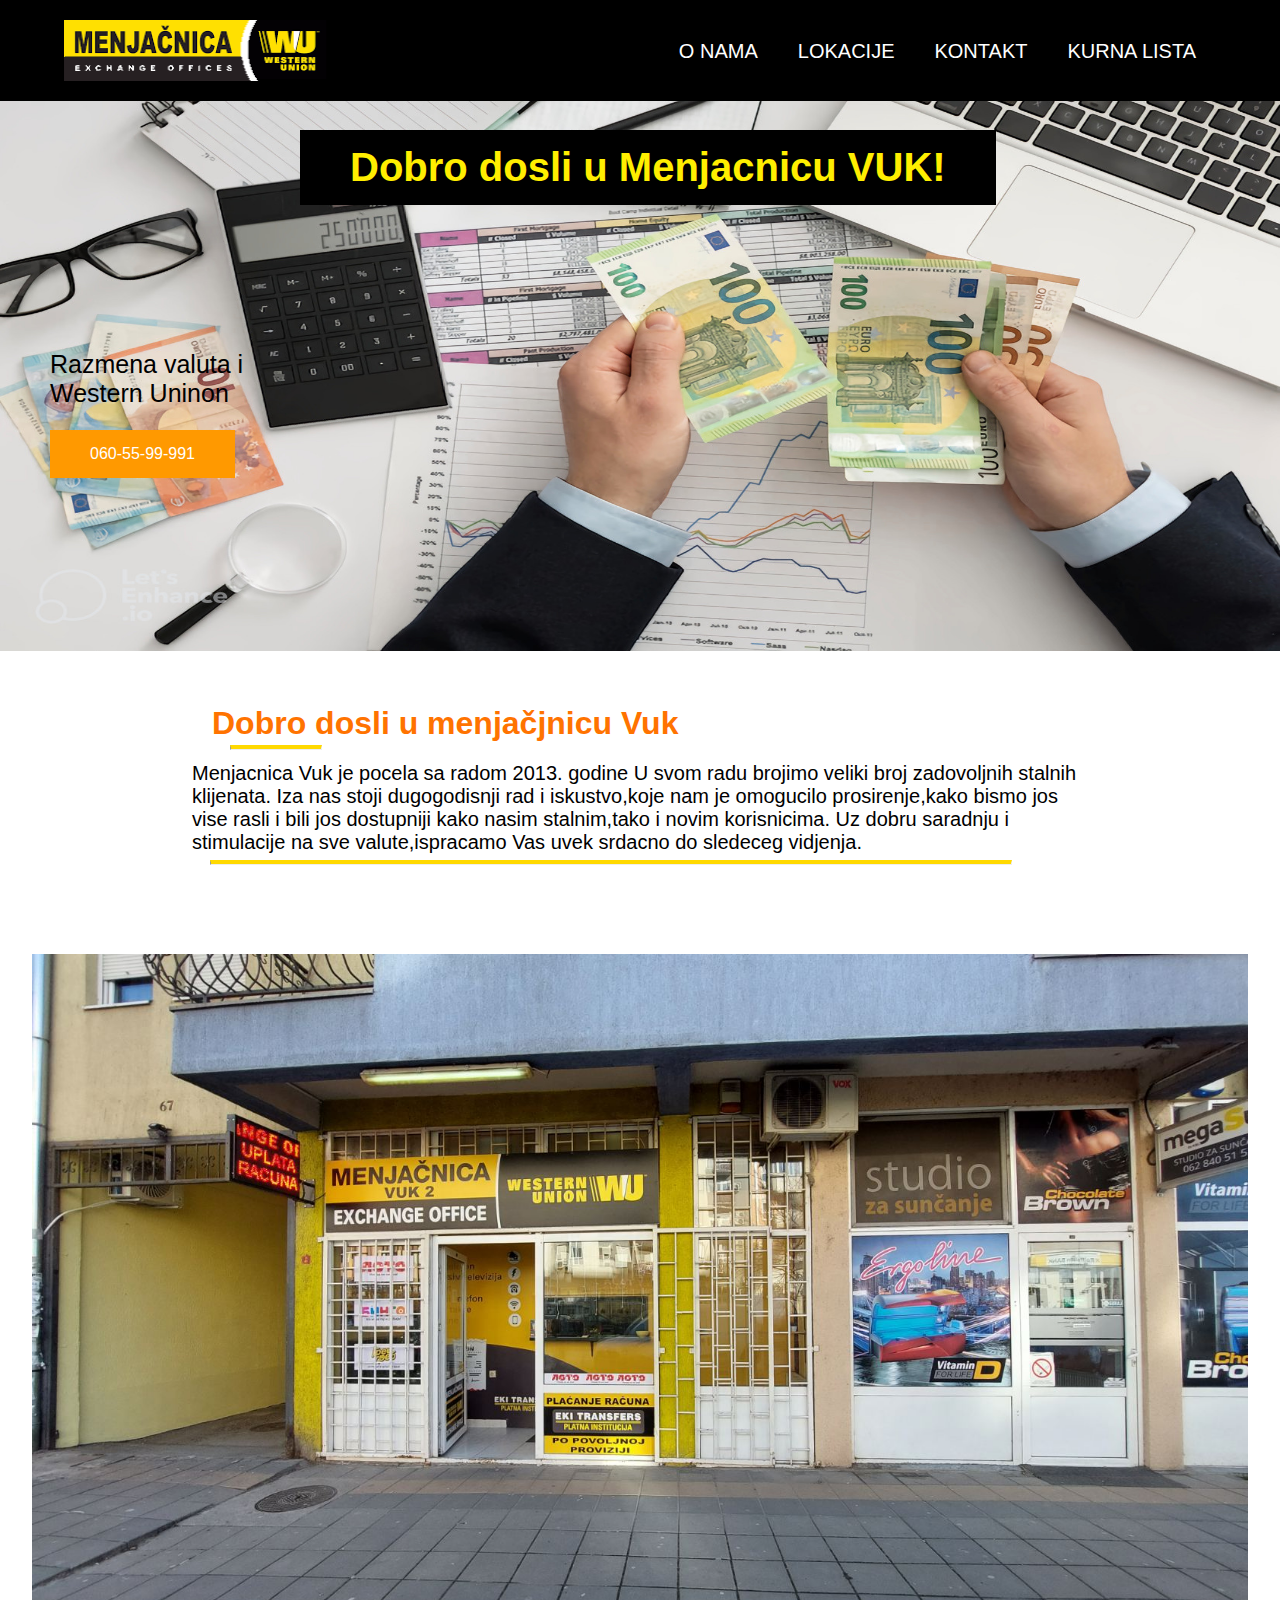
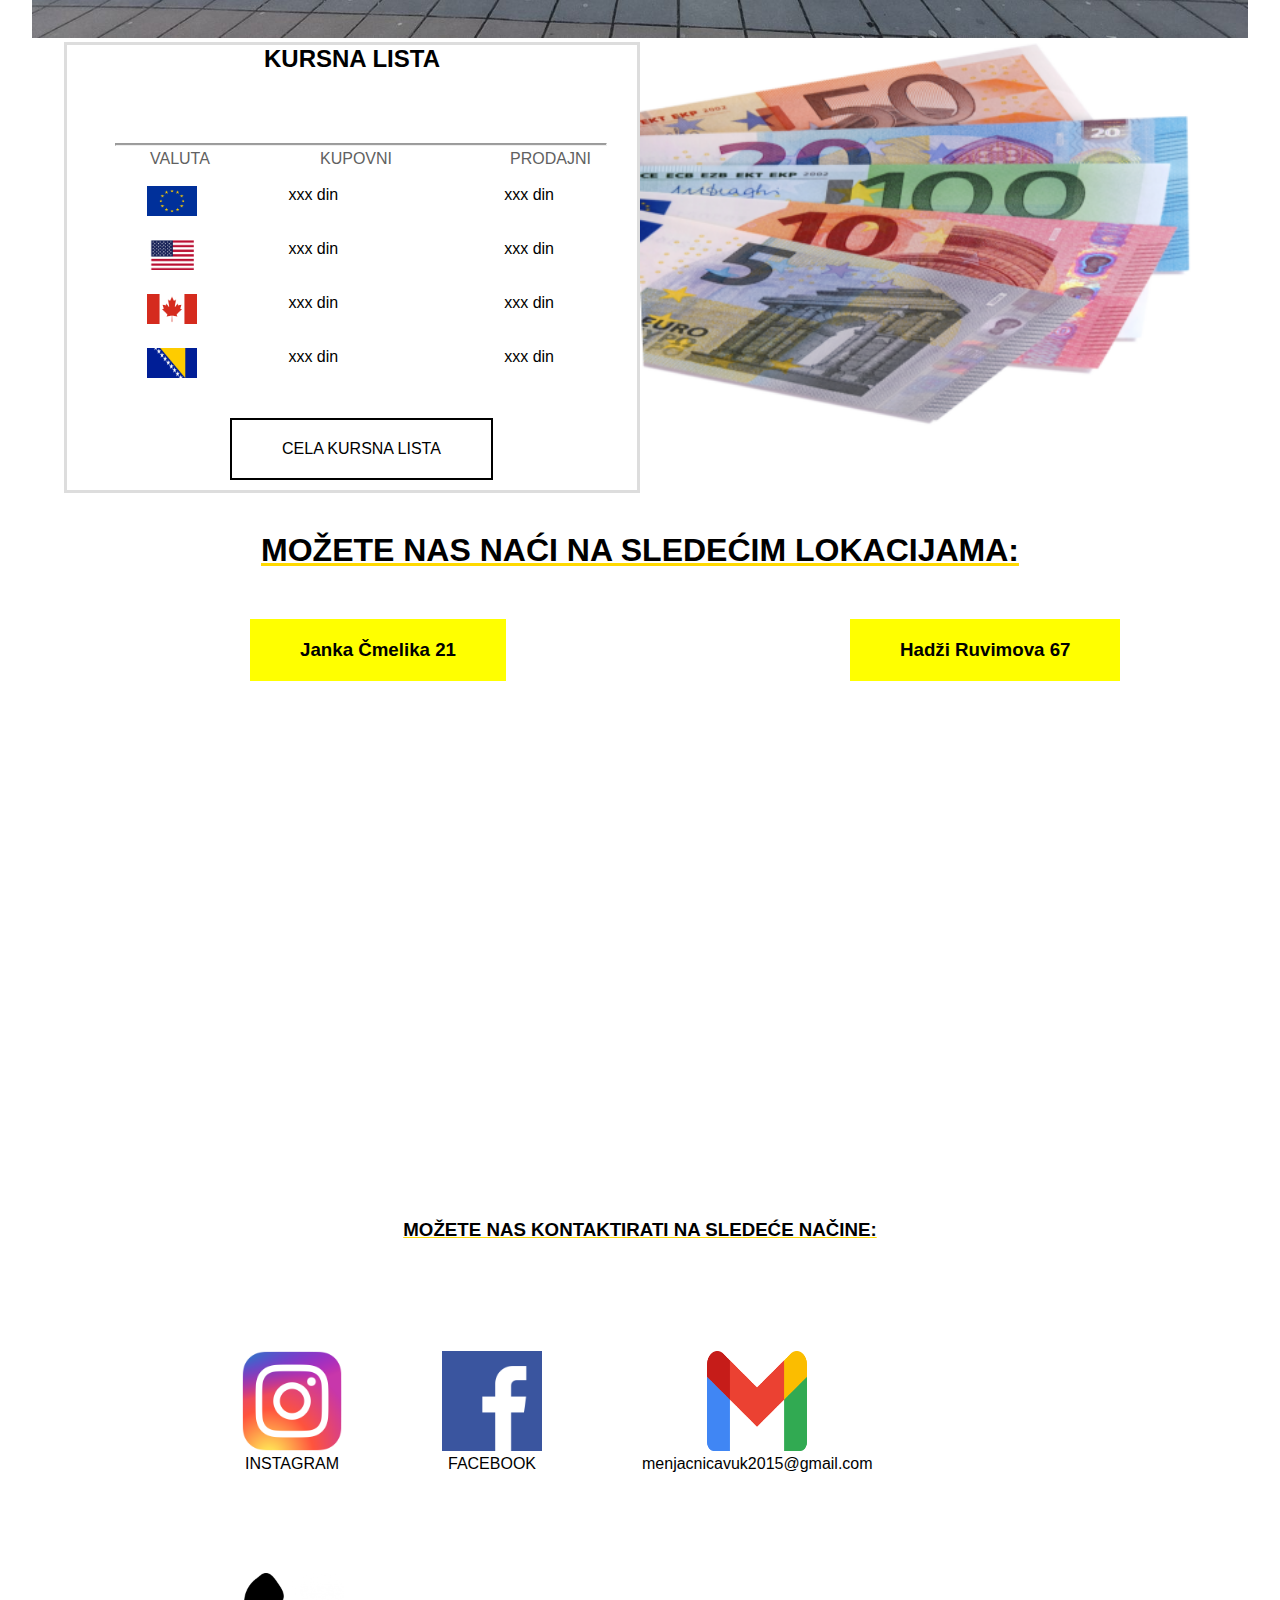
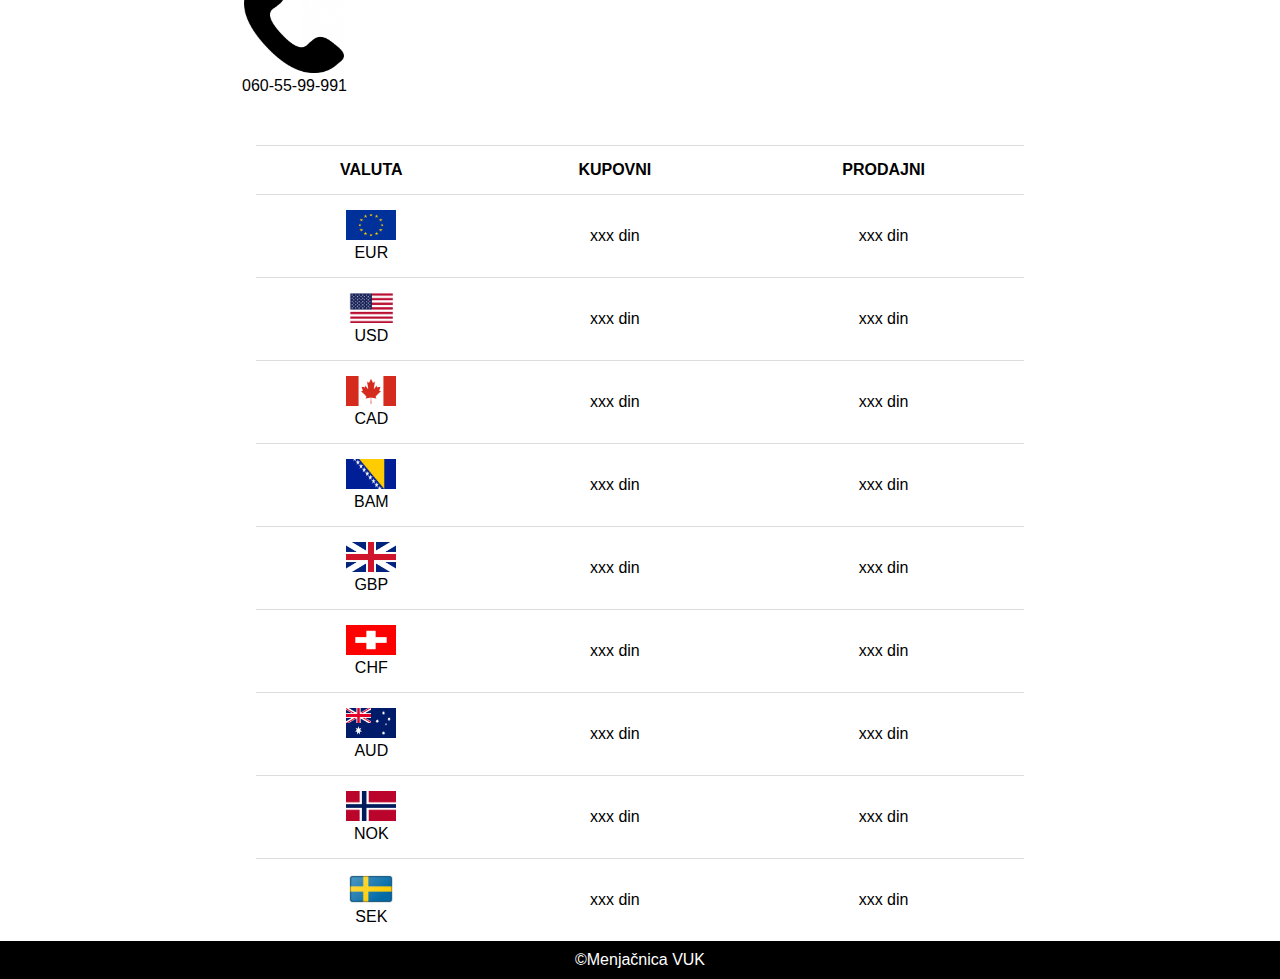
<file: index.html>
<!DOCTYPE html>
<html lang="en">
    <head>
    <meta charset="UTF-8">
    <meta http-equiv="X-UA-Compatible" content="IE=edge">
    <meta name="viewport" content="width=device-width, initial-scale=1.0">
    <title>Menjacnica VUK</title>
    <link rel="stylesheet" type="text/css" href="style.css">
    <link rel="icon" href="menjacnica_vuk.png">
  </head>
<body>
  <header class="header">
    <div class="center">
      <div id="logo">
        <img src="img/menjacnica_vuk.png" alt="logo">
      </div>

      <button class="btn">MENI</button>

        <nav>
          <ul>
             <li><a href="#o_nama">o nama</a></li>
             <li><a href="#lokacije">lokacije</a></li>
             <li><a href="#kontakt">kontakt</a></li>
             <li><a href="#k_lista">kurna lista</a></li>
          </ul>
        </nav>
    </div>
  </header>
  <div class="banner">
    <img src="img/banner.png" alt="banner">
    <h1>Dobro dosli u Menjacnicu VUK!</h1>
    <p>Razmena valuta i </br>Western Uninon</p>
    <a href="#">060-55-99-991</a>
  </div>
  <div class="center2">
  <div id="o_nama">
    <div class="mi">
      <h1>Dobro dosli u menjačjnicu Vuk</h1>
      <hr class="prvi">
      <p>Menjacnica Vuk je pocela sa radom 2013. godine U svom radu brojimo veliki broj zadovoljnih stalnih klijenata. Iza nas stoji dugogodisnji rad i iskustvo,koje nam je omogucilo prosirenje,kako bismo jos vise rasli i bili jos dostupniji kako nasim stalnim,tako i novim korisnicima. Uz dobru saradnju i stimulacije na sve valute,ispracamo Vas uvek srdacno do sledeceg vidjenja.</p>  
      <hr class="drugi">
    </div>
  </div>
  </div>
  <div class="center1">
  <img class="img" src="img/slika.jpg"></div>
    <div class="center">
      <div class="article2">
        <div class="minik">
          <h2>KURSNA LISTA</h2>
          <nav>
            <ul1>
              <li1><p><p1>VALUTA</p1></p></li>
              <li1><p><p2>KUPOVNI</p2></p></li>
              <li1><p><p3>PRODAJNI</p3></p></li>
            </ul>
          </nav>
          <hr>
          <div class="valuta1"><img src="img/unija.png" width="50px" height="30px"><p> xxx din</p><p1>xxx din</p></div>
          <div class="valuta2"><img src="img/usd.png" width="50px" height="30px"><p> xxx din</p><p1>xxx din</p></div>
          <div class="valuta3"><img src="img/cad.png" width="50px" height="30px"><p> xxx din</p><p1>xxx din</p></div>
          <div class="valuta4"><img src="img/bosna.png" width="50px" height="30px"><p> xxx din</p><p1>xxx din</p></div>
          </br>
          </br>
          <a class="button" href="#k_lista">CELA KURSNA LISTA</a>
          </br>
          </br>
          </br>
        </br>
        </div>
        </div>
        <div class="minik2">
          <h2>KURSNA LISTA</h2>
          <nav>
            <ul1>
              <li1><p><p1>VALUTA</p1></p></li>
              <li1><p><p2>KUPOVNI</p2></p></li>
              <li1><p><p3>PRODAJNI</p3></p></li>
            </ul>
          </nav>
          <hr>
          <div class="valuta1"><img src="img/unija.png" width="50px" height="30px"><p> xxx din</p><p1>xxx din</p1></div>
          <div class="valuta2"><img src="img/usd.png" width="50px" height="30px"><p> xxx din</p><p1>xxx din</p1></div>
          <div class="valuta3"><img src="img/cad.png" width="50px" height="30px"><p> xxx din</p><p1>xxx din</p1></div>
          <div class="valuta4"><img src="img/bosna.png" width="50px" height="30px"><p> xxx din</p><p1>xxx din</p1></div>
          </br>
          </br>
          <a class="button" href="#k_lista">CELA KURSNA LISTA</a>
          </br>
          </br>
          </br>
        </br>
        </div>
      <div class="article1">
        <img src="img/article1.png">
      </div>
    </div>
    <div class="lokacije">
      <div class="text">
        <h1>Možete nas naći na sledećim lokacijama:</h1>
      </div>
      <div id="lokacije">
      <div class="map1">
        <h3>Janka Čmelika 21</h3>
        <iframe src="https://www.google.com/maps/embed?pb=!1m18!1m12!1m3!1d2808.549218155068!2d19.811467615078648!3d45.25690755527303!2m3!1f0!2f0!3f0!3m2!1i1024!2i768!4f13.1!3m3!1m2!1s0x475b11b4c7143355%3A0x22b7e887947e1c4!2z0IjQsNC90LrQsCDQp9C80LXQu9C40LrQsCAyMSwg0J3QvtCy0Lgg0KHQsNC0!5e0!3m2!1ssr!2srs!4v1672050670740!5m2!1ssr!2srs" width="600" height="450" style="border:0;" allowfullscreen="" loading="lazy" referrerpolicy="no-referrer-when-downgrade"></iframe>
      </div>
      <div class="map2">
        <h3>Hadži Ruvimova 67</h3>
        <iframe src="https://www.google.com/maps/embed?pb=!1m18!1m12!1m3!1d2808.5951265552344!2d19.810770315078678!3d45.255979355334865!2m3!1f0!2f0!3f0!3m2!1i1024!2i768!4f13.1!3m3!1m2!1s0x475b11b4d8bf7679%3A0xd3a877b5deb22d73!2z0KXQsNGf0Lgg0KDRg9Cy0LjQvNC-0LLQsCA2Nywg0J3QvtCy0Lgg0KHQsNC0!5e0!3m2!1ssr!2srs!4v1672050884521!5m2!1ssr!2srs" width="600" height="450" style="border:0;" allowfullscreen="" loading="lazy" referrerpolicy="no-referrer-when-downgrade"></iframe>
      </div>
    </div>
  </div>
  <div id="lokacije">
    <div class="map3">
      <h3>Janka Čmelika 21</h3>
      <iframe src="https://www.google.com/maps/embed?pb=!1m18!1m12!1m3!1d2808.549218155068!2d19.811467615078648!3d45.25690755527303!2m3!1f0!2f0!3f0!3m2!1i1024!2i768!4f13.1!3m3!1m2!1s0x475b11b4c7143355%3A0x22b7e887947e1c4!2z0IjQsNC90LrQsCDQp9C80LXQu9C40LrQsCAyMSwg0J3QvtCy0Lgg0KHQsNC0!5e0!3m2!1ssr!2srs!4v1672050670740!5m2!1ssr!2srs" width="100%" height="300px" style="border:0;" allowfullscreen="" loading="lazy" referrerpolicy="no-referrer-when-downgrade"></iframe>
    </div>
    <div class="map4">
      <h3>Hadži Ruvimova 67</h3>
      <iframe src="https://www.google.com/maps/embed?pb=!1m18!1m12!1m3!1d2808.5951265552344!2d19.810770315078678!3d45.255979355334865!2m3!1f0!2f0!3f0!3m2!1i1024!2i768!4f13.1!3m3!1m2!1s0x475b11b4d8bf7679%3A0xd3a877b5deb22d73!2z0KXQsNGf0Lgg0KDRg9Cy0LjQvNC-0LLQsCA2Nywg0J3QvtCy0Lgg0KHQsNC0!5e0!3m2!1ssr!2srs!4v1672050884521!5m2!1ssr!2srs" width="100%" height="300" style="border:0;" allowfullscreen="" loading="lazy" referrerpolicy="no-referrer-when-downgrade"></iframe>
    </div>
  </div>
    <div class="center2">
    <div class="kontakt">
      <h3>Možete nas kontaktirati na sledeće načine:</h3>
      <div id="kontakt">
      <div class="ins">
        <a href="https://www.instagram.com/menjacnica_vuk/"><img src="img/instagram.png" width="100px" height="100px" alt="ins"></a>
        <p>INSTAGRAM</p>
      </div>
      <div class="fac">
        <a href="https://sr-rs.facebook.com/people/Menjacnica-VUK/100063457666077/"><img src="img/facebook.png" width="100px" height="100px" alt="ins"></a>
        <p>FACEBOOK</p>
      </div>
      <div class="gmail">
        <img src="img/Gmail_icon_(2020).svg.png" width="100px" height="100px">
        <p>menjacnicavuk2015@gmail.com</p>
      </div>
      <div class="phone">
        <img src="img/telefon.png" width="100px" height="100px">
        <p>060-55-99-991</p>
      </div>
    </div>
    </div>
    </div>
    <div class="center3">
      <div id="k_lista">
      <table >
        <tr>
            <th>VALUTA</th>
            <th>KUPOVNI</th>
            <th>PRODAJNI</th>
        </tr>
        <tr>
            <td><img src="img/unija.png" width="50px" height="30px"> <p>EUR</p></td> 
            <td>xxx din</td>
            <td>xxx din</td>
        </tr>
        <tr>
            <td><img src="img/usd.png" width="50px" height="30px"><P>USD</P></td>
            <td>xxx din</td>
            <td>xxx din</td>
        </tr>
        <tr>
            <td><img src="img/cad.png" width="50px" height="30px"><P>CAD</P></td>
            <td>xxx din</td>
            <td>xxx din</td>
        </tr>
        <tr>
          <td><img src="img/bosna.png" width="50px" height="30px"><P>BAM</P></td>
          <td>xxx din</td>
          <td>xxx din</td>
          </tr>
          <tr>
            <td><img src="img/v_br.jpg" width="50px" height="30px"><P>GBP</P></td>
            <td>xxx din</td>
            <td>xxx din</td>
        </tr>
        <tr>
          <td><img src="img/svasjcarska.png" width="50px" height="30px"><P>CHF</P></td>
          <td>xxx din</td>
          <td>xxx din</td>
        </tr>
        <tr>
          <td><img src="img/aus.png" width="50px" height="30px"><P>AUD</P></td>
          <td>xxx din</td>
          <td>xxx din</td>
        </tr>
        <tr>
          <td><img src="img/norveška.png" width="50px" height="30px"><P>NOK</P></td>
          <td>xxx din</td>
          <td>xxx din</td>
        </tr>
        <tr>
          <td><img src="img/švedksa.png" width="50px" height="30px"><P>SEK</P></td>
          <td>xxx din</td>
          <td>xxx din</td>
        </tr>
    </table>
  </div>
  </div>

  <script type="text/javascript" src="script.js"></script>

  <footer> &copy;Menjačnica VUK </footer>

</body>
</html>
</file>
<file: style.css>
* {
    padding: 0;
    margin: 0;
}
html {
    scroll-behavior: smooth;
}
.clear {
    clear: both;
}
body {
    font-family: sans-serif;
}
.header {
    background-color: #000;
    height: 101px;
    line-height: 100px;
}
.center {
    margin: 0 auto;
    width: 90%;
}
#logo {
    float: left;
}
#logo img {
    vertical-align: middle;
}
ul {
    float: right;
    list-style-type: none;
}
ul li {
    float: left;
}
ul li a {
    vertical-align: middle;
    padding: 20px;
    transition: transform .2s;
    list-style-type: none;
    text-decoration: none;
    color: #fff;
    text-transform: uppercase;
    font-size: 20px;
}
ul li a:hover {
    color: yellow;
}
.header button {
	display: none;
    position: relative;
    top: 30px;
	padding: 10px;
    float: right;
    background-color: orange;
}

@media only screen and (max-width: 1000px) {
	.header button {
		display: block;
	}
    ul li a {
        color: black;
    }  
	.header ul {
		display: none;
		background-color: yellow;
		position: absolute;
	    width: 100%;
	    left: 0;
	    right: 0;
	    top: 119px;
	}
    .banner h1 {
        display: none;
    }
    .text h1{
        padding-top: 60px;
    }
    .prvi, .drugi {
        border-top: 3px solid rgb(255, 217, 0);
        background-color: rgb(255, 217, 0);
    }
    .prvi {
        position: relative;
        left: 90px;
        width: 100px;
    }
    .drugi {
        position: absolute;
        left: 60px;
        top: 1170px;
        width: 280px;
    }
    .mi h1, p {
        text-align: center;
    }
    .map1, .map2 {
        display: none;
    }
    .article1 {
        display: none;
    }
    .minik2 {
        border: 3px solid #ddd;
    }
    .minik2 h2 {
        padding-top: 5px;
        text-align: center;
    }
    .minik2 ul1 li1 p {
        padding: 15px;
        color: rgb(97, 97, 97);  
    }
    .minik2 ul1 li1 p p1 {
        position: absolute; 
        left: 53px;
        top: 1530px;
    }
    .minik2 ul1 li1 p p2 {
        position: absolute; 
        left: 153px;
        top: 1530px;
    }
    .minik2 ul1 li1 p p3 {
        position: absolute; 
        left: 253px;
        top: 1530px;
    }
    .minik2 hr {
        background-color: rgb(138, 138, 138);
        height: 1px;
        width: 296px;
        position: relative;
        left: 20px;
        bottom: 20px;
    }
    .minik2 .valuta1 {
        padding-left:30px;
        padding-top: 10px;
    }
    .minik2 .valuta2 {
        padding-left:30px;
        padding-top: 20px;
    }
    .minik2 .valuta3 {
        padding-left:30px;
        padding-top: 20px;
    }
    .minik2 .valuta4 {
        padding-left:30px;
        padding-top: 20px;
    }
    .minik2 .valuta1 p1 {
        position: relative;
        top: 6px;
        left: 60px;
    }.minik2 .valuta2 p1 {
        position: relative;
        top: 6px;
        left: 60px;
    }.minik2 .valuta3 p1 {
        position: relative;
        top: 5px;
        left: 60px;
    }
    .minik2 .valuta4 p1 {
        position: relative;
        top: 10px;
        left: 60px;
    }
    .minik2 .valuta1 p {
        position: relative;
        top: 6px;
        left: 25px;
    }
    .minik2 .valuta2 p {
        position: relative;
        top: 6px;
        left: 25px;
    }
    .minik2 .valuta3 p {
        position: relative;
        top: 5px;
        left: 25px;
    }
    .minik2 .valuta4 p {
        position: relative;
        top: 10px;
        left: 25px;
    }
    .minik2 .button {
        text-align: center;
        padding: 20px;
        position: absolute;
        left: 90px;
    }
    .kontakt {
        padding-top: 50px;
        padding-bottom: 40px;
    }
    .kontakt .ins {
        position: relative;
        left: 39px;
    }
    .kontakt .fac {
        position: relative;
        left: 39px;
    }
    .kontakt .gmail {
        position: relative;
        right: 23px;
    }
    .kontakt .phone {
        position: relative;
        left: 39px;
    }
    table {
        position: relative;
        right: 40px;
    }
    .article2 {
        display: none;
    }
    #lokacije{
        width: 100%;
    }
    .map3 h3 {
        padding: 10px 50px;
        background-color: yellow;
        text-align: center;
    }
    .map4 h3 {
        padding: 10px 25px;
        background-color: yellow;
        text-align: center;
    }
    
}
@media only screen and (min-width: 1000px) {
    .minik2 {
        display: none;
    }
    .map3, .map4 {
        display: none;
    }
    .kontakt{
        padding-top: 600px;
    }
    .mi .prvi {
        border-top: 3px solid rgb(255, 217, 0);
        background-color: rgb(255, 217, 0);
        width: 90px;
        position: absolute;
        left: 230px;
        top: 745px;
    }
    .mi .drugi {
        border-top: 3px solid rgb(255, 217, 0);
        background-color: rgb(255, 217, 0);
        width: 800px;
        position: absolute;
        left: 210px;
        top: 860px;
    }
}
.banner img{
    width: 100%;
    height: 550px;
}
.banner h1 {
    font-size: 40px;
    position: absolute;
    top: 130px;
    left: 300px;
    color: rgb(255, 238, 0);
    padding: 15px 50px;
    background-color: #000;
}
.banner p {
    color: rgb(0, 0, 0);
    font-size: 25px;
    position: absolute;
    top: 350px;
    left: 50px;
}
.banner a {
    padding: 15px 40px;
    background-color: rgb(255, 153, 0);
    color: #fff;
    text-decoration: none;
    position: absolute;
    top: 430px;
    left: 50px;
}

.banner a:hover {
    color: #000;
    background-color: rgb(255, 230, 0);
}

.article1, .article2 {
    width: 50%;
    float: left;
}
.article1 img{
    width: 100%;
    padding-bottom: 100px;
}
.article2 {
    width: 50%;
}
.minik {
    border: 3px solid #ddd;
}
.minik h2 {
    text-align: center;
}
.minik ul1 li1 p {
    padding: 15px;
    color: rgb(97, 97, 97);  
}
.minik ul1 li1 p p1 {
    position: absolute; 
    left: 150px;
    top: 1750px;
}
.minik ul1 li1 p p2 {
    position: absolute; 
    left: 320px;
    top: 1750px;
}
.minik ul1 li1 p p3 {
    position: absolute; 
    left: 510px;
    top: 1750px;
}
hr {
    background-color: rgb(158, 158, 158);
    height: 1px;
    width: 490px;
    position: relative;
    left: 48px;
    bottom: 20px;
}
.valuta1 {
    padding-left:80px;
    padding-top: 20px;
}
.valuta1 p, p1 {
    float: right;
    padding-right: 83px;
}
.valuta2 {
    padding-left:80px;
    padding-top: 20px;
}
.valuta2 p, p1 {
    float: right;
    padding-right: 83px;
}
.valuta3 {
    padding-left:80px;
    padding-top: 20px;
}
.valuta3 p, p1 {
    float: right;
    padding-right: 83px;
}
.valuta4 {
    padding-left:80px;
    padding-top: 20px;
}
.valuta4 p, p1 {
    float: right;
    padding-right: 83px;
}
.button {
    text-decoration: none;
    position: absolute;
    left: 230px;
    padding: 20px 50px;
    border: 2px solid #000;
    color: #000;
}
.button:hover {
    background-color: #000;
    color: #fff;
}
.text h1 {
    text-align: center;
    text-transform: uppercase;  
    padding-bottom: 50px;
    text-decoration: underline;
    text-decoration-color: rgb(255, 217, 0);
}
.map1, .map2 {
    width: 50%;
    float: left;
}
.map1 h3 {
    position: absolute;
    padding: 20px 50px;
    left: 250px;
    background-color: yellow;
}
.map2 h3 {
    padding: 20px 50px;
    position: absolute;
    left: 850px;
    background-color: yellow;
}
.map1 iframe{
    width: 670px;
    position: relative;
    top: 80px;
}
.map2 iframe{
    width: 670px;
    position: relative;
    top: 80px;
}
.center2 {
    width: 70%;
    margin: 0 auto;
}
.mi {
    padding-top: 30px;
    padding-bottom: 100px;
}
.mi h1 {
    color: rgb(255, 115, 0);
    padding: 20px;
}
.mi p {
    font-size: 20px;
}

.center1 {
    width: 95%;
    margin: 0 auto;
}
.img {
    width: 100%;
}

.kontakt h3 {
    text-decoration: underline;
    text-decoration-color: rgb(255, 217, 0);
    text-transform: uppercase;
    padding-bottom: 60px;
    text-align: center;
}
.kontakt .ins, .fac, .gmail, .phone {
    float: left;
    padding: 50px;
    text-align: center;
}
table{
    width: 100%;
}
table, th, td{
    border-top: 1px solid #ddd;
    border-collapse: collapse;
}
th, td{
    padding: 15px;
    text-align: center;
}
.center3 {
    width: 60%;
    margin: 0 auto;
}
footer {
    color: #fff;
    text-align: center;
    background-color: #000;
    padding: 10px;
}
</file>
